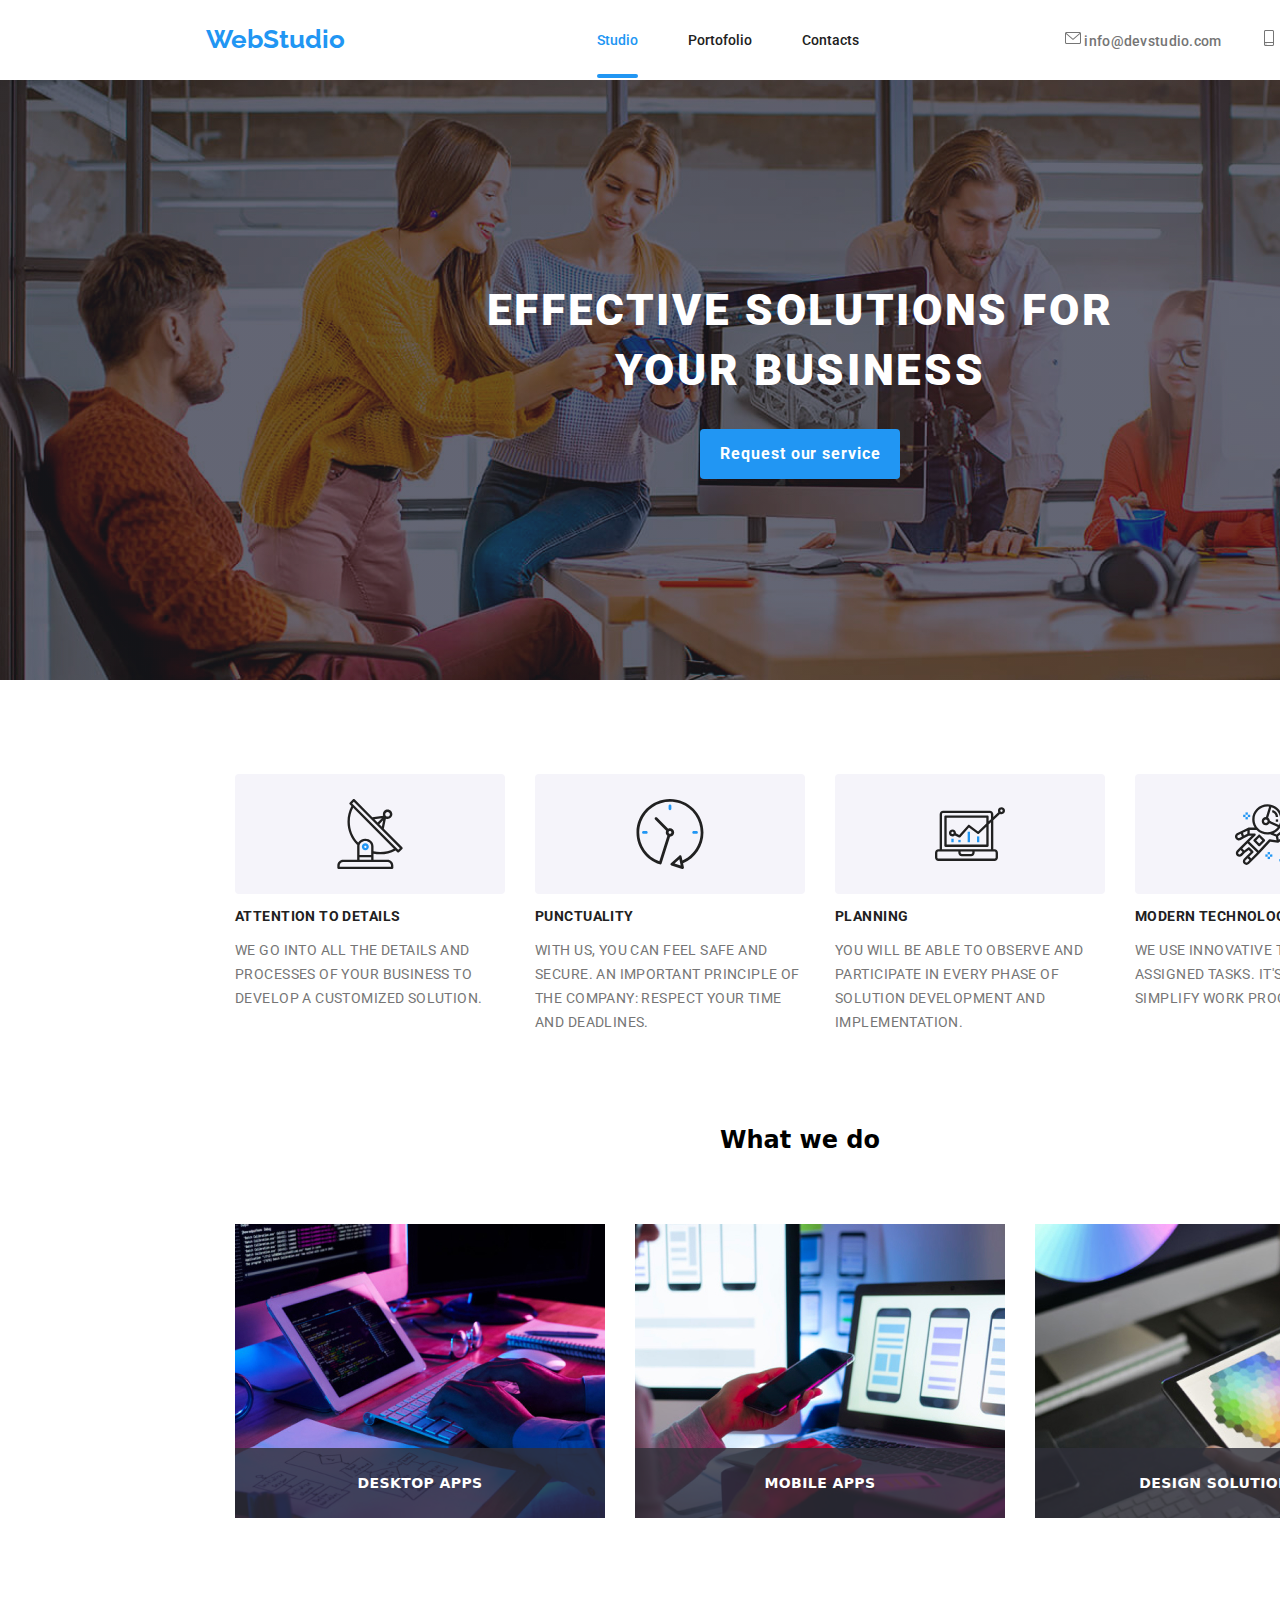
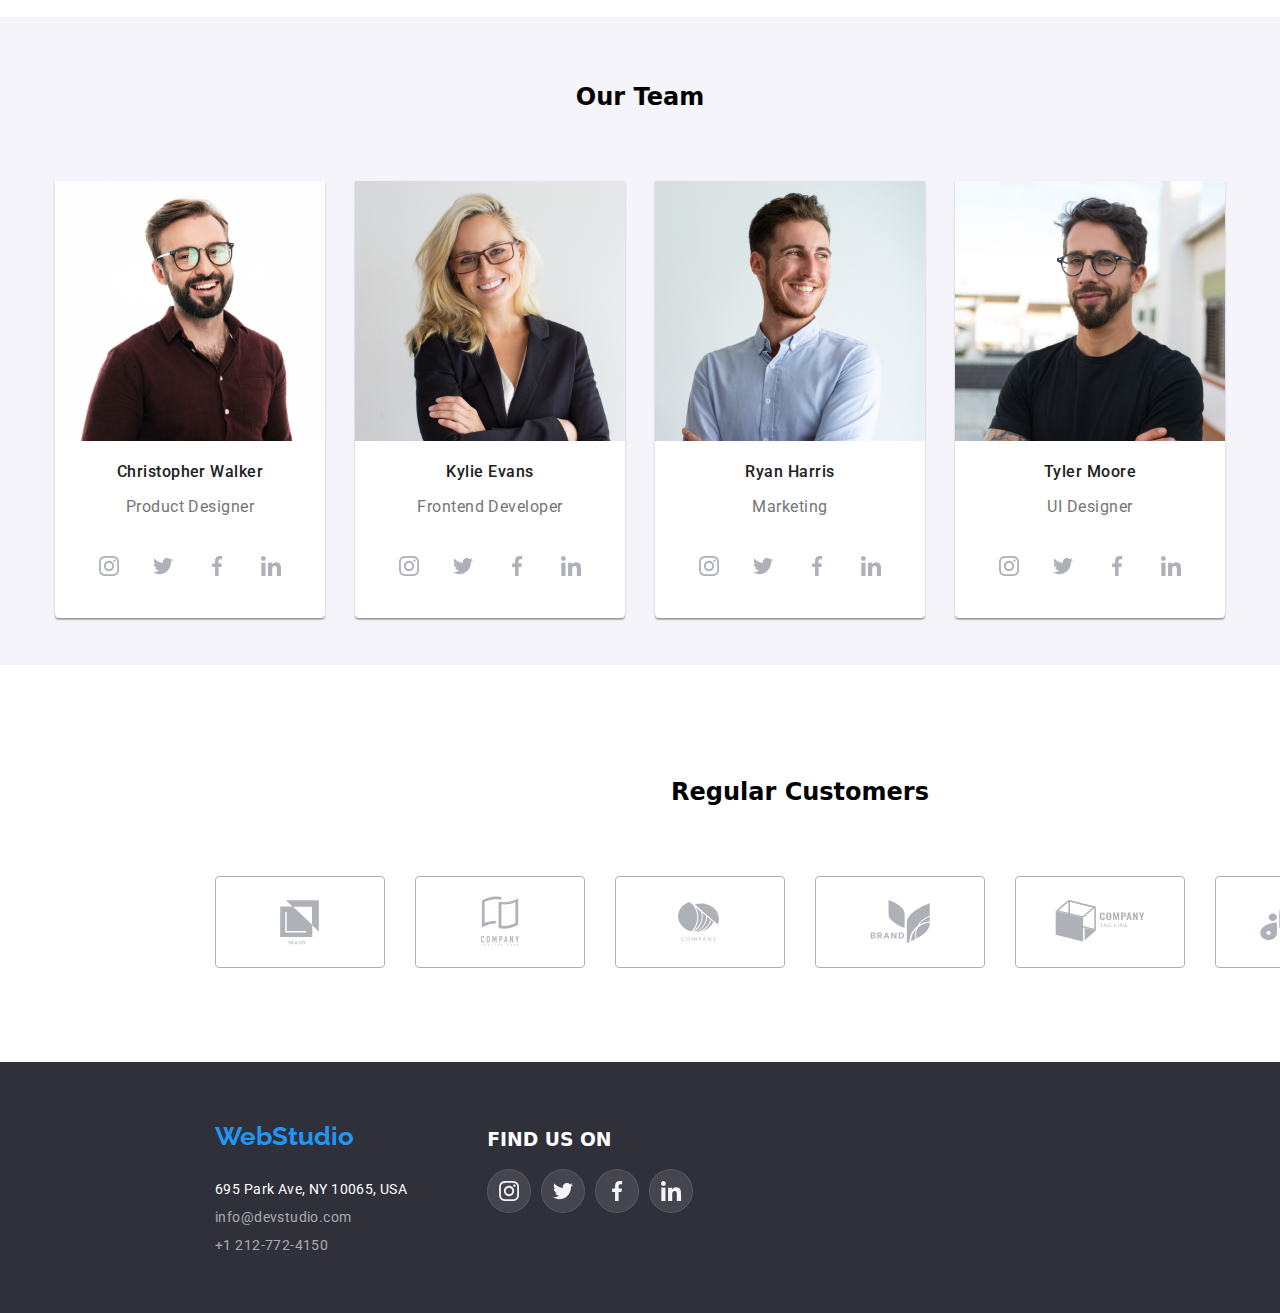
<file: index.html>
<!DOCTYPE html>
<html lang="en">
  <head>
    <meta charset="UTF-8" />
    <meta name="viewport" content="width=device-width, initial-scale=1.0" />
    <link rel="preconnect" href="https://fonts.googleapis.com" />
    <link rel="preconnect" href="https://fonts.gstatic.com" crossorigin />
    <link
      href="https://fonts.googleapis.com/css2?family=Raleway:wght@700&family=Roboto:wght@400;500;700;900&display=swap"
      rel="stylesheet"
    />
    <link rel="stylesheet" href="./css/reset.css" />
    <link rel="stylesheet" href="./css/index.css" />
    <link rel="stylesheet" href="./css/modern-normalize.css" />
    <title>Document</title>
  </head>
  <body>
    <header>
      <div class="container header">
        <a href="index.html" class="logo"> WebStudio </a>

        <nav class="header-navigation">
          <ul>
            <li>
              <a href="index.html" class="header-studio current">Studio</a>
            </li>
            <li>
              <a href="portofolio.html" class="header-portofolio">Portofolio</a>
            </li>
            <li>
              <a href="contacts.html" class="header-contacts">Contacts</a>
            </li>
          </ul>
        </nav>
        <div class="header-address">
          <div class="hover-address">
            <a href="mailto:info@devstudio.com" class="address">
              <svg class="header-icons">
                <use href="./images/icons.svg#icon-envelope"></use>
              </svg>
              info@devstudio.com
            </a>
          </div>
          <div class="hover-address">
            <a href="tel:+1 212-772-4150" class="address">
              <svg class="header-icons">
                <use href="./images/icons.svg#icon-smartphone"></use>
              </svg>
              +1 212-772-4150
            </a>
          </div>
        </div>
      </div>
    </header>

    <main>
      <!--Title section-->

      <div class="title-section">
        <div class="container">
          <div class="title1">
            <h1 class="title">EFFECTIVE SOLUTIONS FOR YOUR BUSINESS</h1>
          </div>
          <div class="title1">
            <button data-modal-open class="button">Request our service</button>
          </div>
        </div>
      </div>

      <!--Details section-->

      <section class="details-section">
        <div class="container full-details-section">
          <div class="details-box">
            <ul class="details">
              <li class="detail1">
                <div class="icon-list">
                  <svg class="icon-details">
                    <use href="./images/icons.svg#icon-antenna"></use>
                  </svg>
                </div>

                <div>
                  <p>ATTENTION TO DETAILS</p>
                </div>
                <span class="detail2">
                  We go into all the details and processes of your business to
                  develop a customized solution.
                </span>
              </li>

              <li class="detail1">
                <div class="icon-list">
                  <svg class="icon-details">
                    <use href="./images/icons.svg#icon-clock"></use>
                  </svg>
                </div>
                <div>
                  <p>PUNCTUALITY</p>
                </div>
                <span class="detail2">
                  With us, you can feel safe and secure. An important principle
                  of the company: respect your time and deadlines.
                </span>
              </li>

              <li class="detail1">
                <div class="icon-list">
                  <svg class="icon-details">
                    <use href="./images/icons.svg#icon-diagram"></use>
                  </svg>
                </div>
                <div>
                  <p>PLANNING</p>
                </div>
                <span class="detail2"
                  >You will be able to observe and participate in every phase of
                  solution development and implementation.</span
                >
              </li>

              <li class="detail1">
                <div class="icon-list">
                  <svg class="icon-details">
                    <use href="./images/icons.svg#icon-astronaut"></use>
                  </svg>
                </div>
                <div>
                  <p>MODERN TECHNOLOGIES</p>
                </div>
                <span class="detail2"
                  >We use innovative tools to solve assigned tasks. It's time to
                  simplify work processes.</span
                >
              </li>
            </ul>
          </div>

          <div class="what-we-do">
            <div class="header-what-we-do">
              <h2>What we do</h2>
            </div>

            <ul class="what-we-do-list">
              <li class="what-we-do-li">
                <img
                  src="./images/what_we_do1.jpg"
                  alt="scrie cod"
                  width="370px"
                  height="294px"
                />
                <p>DESKTOP APPS</p>
              </li>

              <li class="what-we-do-li">
                <img
                  src="./images/what_we_do2.jpg"
                  alt="testeaza aplicatia"
                  width="370px"
                  height="294px"
                />
                <p>Mobile APPS</p>
              </li>

              <li class="what-we-do-li">
                <img
                  src="./images/what_we_do3.jpg"
                  alt="alege culori"
                  width="370px"
                  height="294px"
                />
                <p>DESIGN SOLUTIONS</p>
              </li>
            </ul>
          </div>
        </div>
      </section>

      <!--OUR TEAM section-->

      <section class="our-team-section">
        <div class="container our-team-box">
          <div class="header-our-team">
            <h2>Our Team</h2>
          </div>

          <div class="our-team-images">
            <div class="picture-our-team">
              <img
                src="./images/chris-walker.jpg"
                alt="Christopher Walker"
                width="270px"
              />
              <div>
                <p class="first-under-image">Christopher Walker</p>
                <p class="second-under-image">Product Designer</p>
              </div>
              <div class="icons-list">
                <a
                  href="https://www.instargram.com"
                  class="icon"
                  aria-label="Instagram"
                >
                  <svg>
                    <use href="./images/icons.svg#icon-instagram"></use>
                  </svg>
                </a>
                <a href="https://twitter.com" class="icon" aria-label="Twitter">
                  <svg>
                    <use href="./images/icons.svg#icon-twitter"></use>
                  </svg>
                </a>
                <a
                  href="https://www.facebook.com/"
                  class="icon"
                  aria-label="Facebook"
                >
                  <svg>
                    <use href="./images/icons.svg#icon-facebook"></use>
                  </svg>
                </a>
                <a
                  href="https://www.linkedin.com"
                  class="icon"
                  aria-label="LinkedIn"
                >
                  <svg>
                    <use href="./images/icons.svg#icon-linkedin"></use>
                  </svg>
                </a>
              </div>
            </div>

            <div class="picture-our-team">
              <img
                src="./images/kylie-evans.jpg"
                alt="Kylie Evans"
                width="270px"
              />
              <div>
                <p class="first-under-image">Kylie Evans</p>
                <p class="second-under-image">Frontend Developer</p>
              </div>
              <div class="icons-list">
                <a
                  href="https://www.instargram.com"
                  class="icon"
                  aria-label="Instagram"
                >
                  <svg>
                    <use href="./images/icons.svg#icon-instagram"></use>
                  </svg>
                </a>
                <a href="https://twitter.com" class="icon" aria-label="Twitter">
                  <svg>
                    <use href="./images/icons.svg#icon-twitter"></use>
                  </svg>
                </a>
                <a
                  href="https://www.facebook.com/"
                  class="icon"
                  aria-label="Facebook"
                >
                  <svg>
                    <use href="./images/icons.svg#icon-facebook"></use>
                  </svg>
                </a>
                <a
                  href="https://www.linkedin.com"
                  class="icon"
                  aria-label="LinkedIn"
                >
                  <svg>
                    <use href="./images/icons.svg#icon-linkedin"></use>
                  </svg>
                </a>
              </div>
            </div>

            <div class="picture-our-team">
              <img
                src="./images/ryan-harris.jpg"
                alt="Ryan Harris"
                width="270px"
              />
              <div>
                <p class="first-under-image">Ryan Harris</p>
                <p class="second-under-image">Marketing</p>
              </div>
              <div class="icons-list">
                <a
                  href="https://www.instargram.com"
                  class="icon"
                  aria-label="Instagram"
                >
                  <svg>
                    <use href="./images/icons.svg#icon-instagram"></use>
                  </svg>
                </a>
                <a href="https://twitter.com" class="icon" aria-label="Twitter">
                  <svg>
                    <use href="./images/icons.svg#icon-twitter"></use>
                  </svg>
                </a>
                <a
                  href="https://www.facebook.com/"
                  class="icon"
                  aria-label="Facebook"
                >
                  <svg>
                    <use href="./images/icons.svg#icon-facebook"></use>
                  </svg>
                </a>
                <a
                  href="https://www.linkedin.com"
                  class="icon"
                  aria-label="LinkedIn"
                >
                  <svg>
                    <use href="./images/icons.svg#icon-linkedin"></use>
                  </svg>
                </a>
              </div>
            </div>

            <div class="picture-our-team">
              <img
                src="./images/tyler-moore.jpg"
                alt="Tyler Moore"
                width="270px"
              />
              <div>
                <p class="first-under-image">Tyler Moore</p>
                <p class="second-under-image">UI Designer</p>
              </div>
              <div class="icons-list">
                <a
                  href="https://www.instargram.com"
                  class="icon"
                  aria-label="Instagram"
                >
                  <svg>
                    <use href="./images/icons.svg#icon-instagram"></use>
                  </svg>
                </a>
                <a href="https://twitter.com" class="icon" aria-label="Twitter">
                  <svg>
                    <use href="./images/icons.svg#icon-twitter"></use>
                  </svg>
                </a>
                <a
                  href="https://www.facebook.com/"
                  class="icon"
                  aria-label="Facebook"
                >
                  <svg>
                    <use href="./images/icons.svg#icon-facebook"></use>
                  </svg>
                </a>
                <a
                  href="https://www.linkedin.com"
                  class="icon"
                  aria-label="LinkedIn"
                >
                  <svg>
                    <use href="./images/icons.svg#icon-linkedin"></use>
                  </svg>
                </a>
              </div>
            </div>
          </div>
        </div>
      </section>

      <!--REGULAR CUSTOMERS section-->
      <section>
        <div class="container reg-cx-section">
          <div class="title-reg-cx">
            <h2>Regular Customers</h2>
          </div>

          <div class="svg-reg-cx">
            <div class="svg-bg-dimensions">
              <svg class="svg-dimensions">
                <use href="./images/icons.svg#icon-Logo-1"></use>
              </svg>
            </div>

            <div class="svg-bg-dimensions">
              <svg class="svg-dimensions">
                <use href="./images/icons.svg#icon-Logo-2"></use>
              </svg>
            </div>

            <div class="svg-bg-dimensions">
              <svg class="svg-dimensions">
                <use href="./images/icons.svg#icon-Logo-3"></use>
              </svg>
            </div>

            <div class="svg-bg-dimensions">
              <svg class="svg-dimensions">
                <use href="./images/icons.svg#icon-Logo-4"></use>
              </svg>
            </div>
            <div class="svg-bg-dimensions">
              <svg class="svg-dimensions">
                <use href="./images/icons.svg#icon-Logo-5"></use>
              </svg>
            </div>

            <div class="svg-bg-dimensions">
              <svg class="svg-dimensions">
                <use href="./images/icons.svg#icon-Logo-6"></use>
              </svg>
            </div>
          </div>
        </div>
      </section>
    </main>

    <footer class="footer-section">
      <div class="container footer-section">
        <div class="footer">
          <a href="index.html" class="logo logo-footer"> WebStudio </a>
          <address>
            <div class="footer-address">
              <p class="detailed-address">695 Park Ave, NY 10065, USA</p>
              <a href="mailto:info@devstudio.com" class="footer-mail"
                >info@devstudio.com</a
              >
              <a href="tel:+1 212-772-4150" class="footer-phone"
                >+1 212-772-4150</a
              >
            </div>
          </address>
        </div>

        <div class="social-media-footer">
          <h3>FIND US ON</h3>

          <div class="footer-svg-main">
            <a
              href="https://www.instagram.com"
              class="footer-svg-bg-dimensions"
            >
              <svg class="footer-svg">
                <use href="./images/icons.svg#icon-instagram"></use>
              </svg>
            </a>

            <a href="https://www.twitter.com" class="footer-svg-bg-dimensions">
              <svg class="footer-svg">
                <use href="./images/icons.svg#icon-twitter"></use>
              </svg>
            </a>

            <a href="https://www.facebook.com" class="footer-svg-bg-dimensions">
              <svg class="footer-svg">
                <use href="./images/icons.svg#icon-facebook"></use>
              </svg>
            </a>

            <a href="https://www.linkedin.com" class="footer-svg-bg-dimensions">
              <svg class="footer-svg">
                <use href="./images/icons.svg#icon-linkedin"></use>
              </svg>
            </a>
          </div>
        </div>
      </div>
    </footer>

    <!--Modal-->
    <div class="modal is-hidden" data-modal>
      <div class="modal-content">
        <button class="close-btn" data-modal-close>
          <svg
            xmlns="http://www.w3.org/2000/svg"
            width="18"
            height="18"
            viewBox="0 0 18 18"
            fill="none"
          >
            <path
              d="M15 4.10786L13.8921 3L9.5 7.39214L5.10786 3L4 4.10786L8.39214 8.5L4 12.8921L5.10786 14L9.5 9.60786L13.8921 14L15 12.8921L10.6079 8.5L15 4.10786Z"
              fill="black"
            />
          </svg>
        </button>
      </div>
    </div>

    <script src="./js/modal.js"></script>
  </body>
</html>
</file>
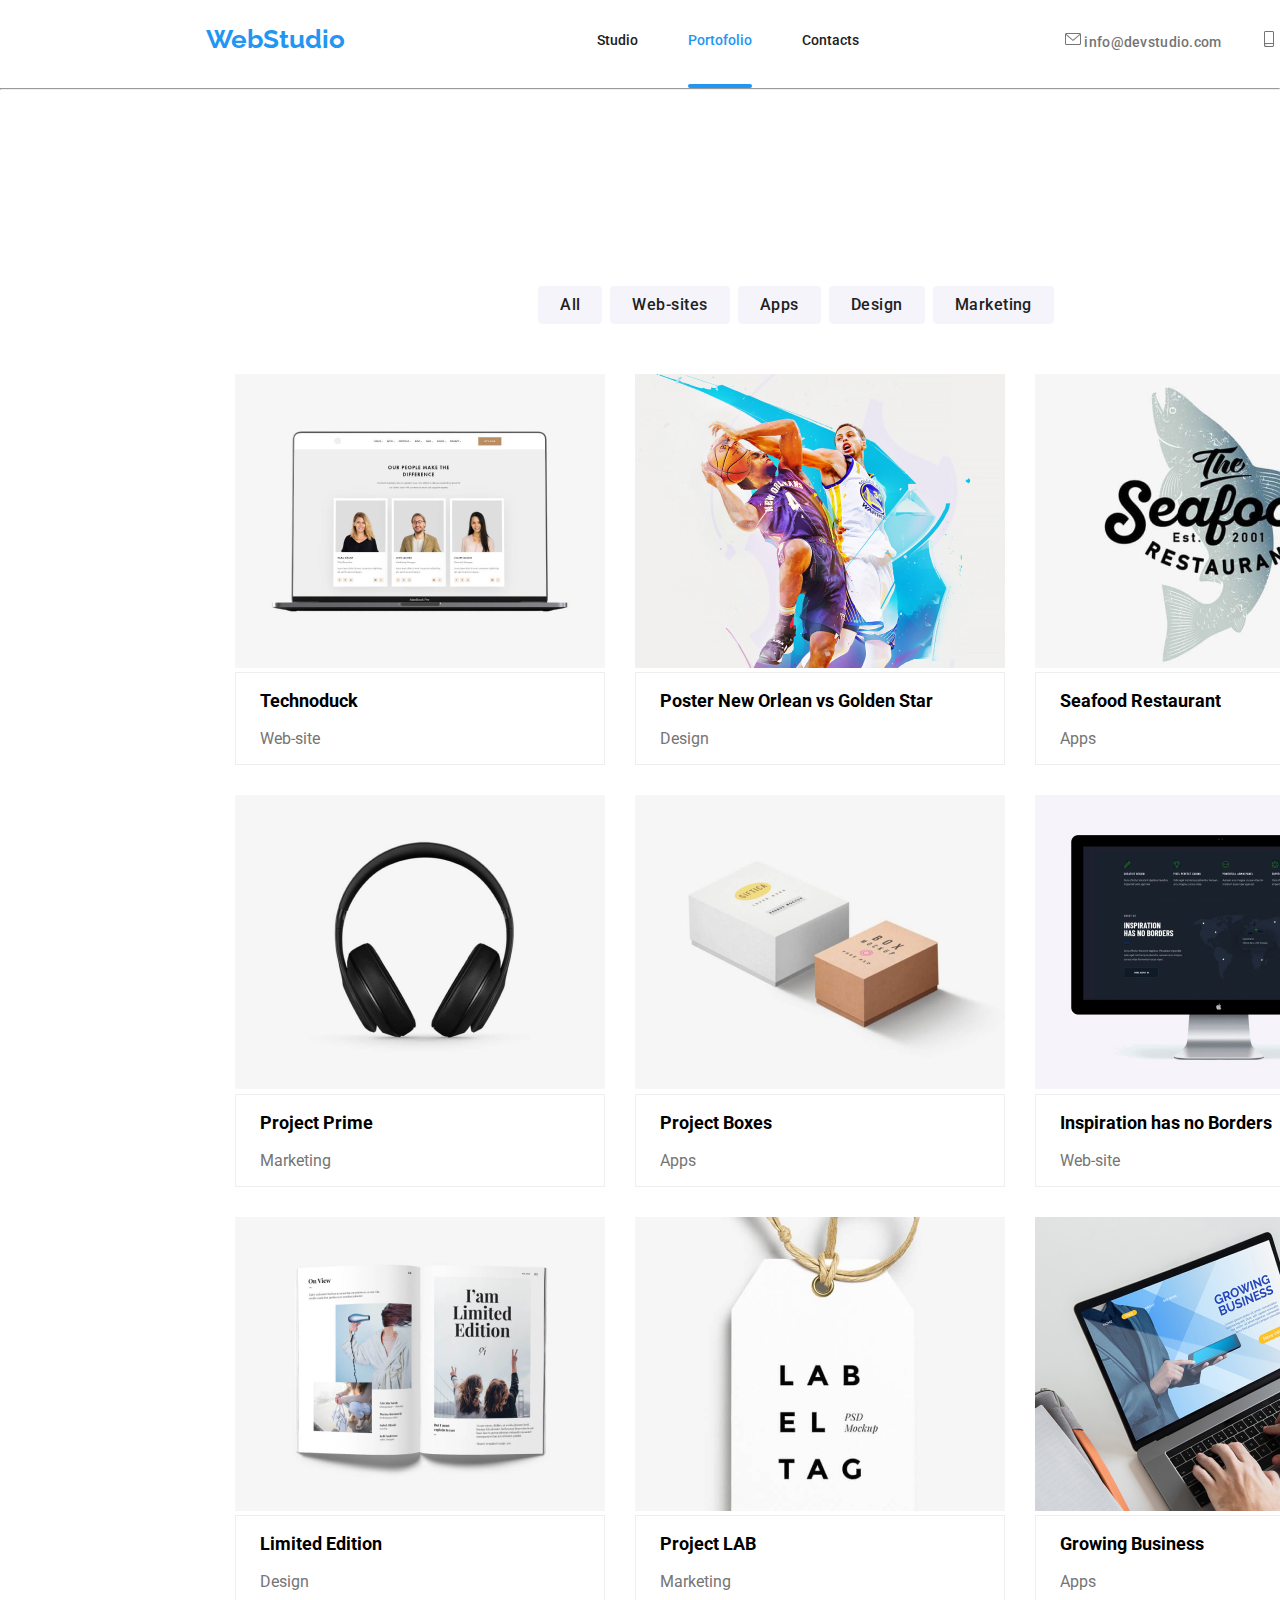
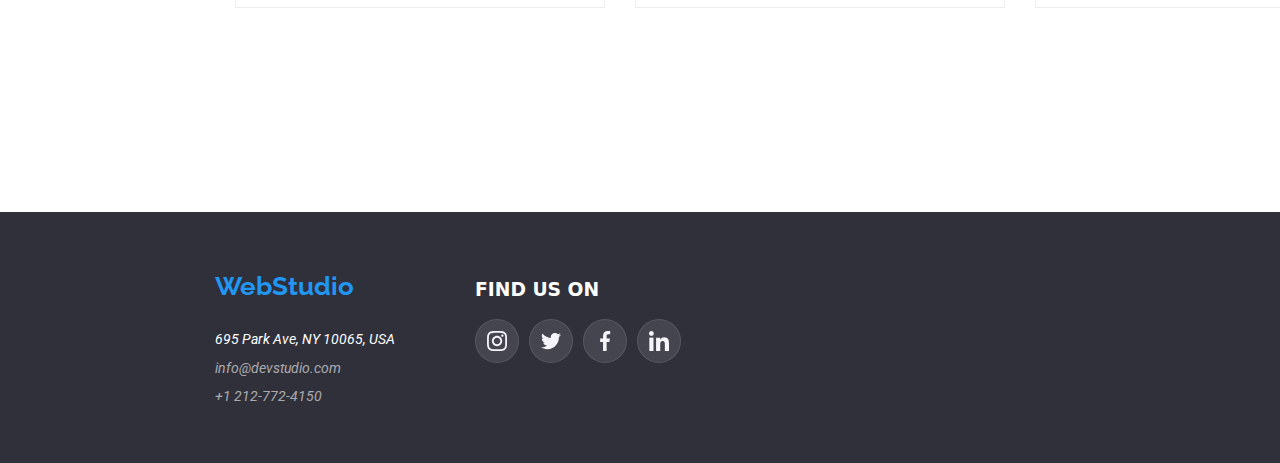
<file: portofolio.html>
<!DOCTYPE html>
<html lang="en">
  <head>
    <meta charset="UTF-8" />
    <meta name="viewport" content="width=device-width, initial-scale=1.0" />
    <link rel="preconnect" href="https://fonts.googleapis.com" />
    <link rel="preconnect" href="https://fonts.gstatic.com" crossorigin />
    <link
      href="https://fonts.googleapis.com/css2?family=Raleway:wght@700&family=Roboto:wght@400;500;700;900&display=swap"
      rel="stylesheet"
    />
    <link rel="stylesheet" href="./css/reset.css" />
    <link rel="stylesheet" href="./css/styles.css" />
    <link rel="stylesheet" href="./css/modern-normalize.css" />
    <title>Portofolio</title>
  </head>
  <body>
    <!--Header section-->
    <header>
      <div class="container header">
        <a href="index.html" class="logo">WebStudio</a>

        <nav class="header-navigation">
          <ul>
            <li><a href="index.html" class="header-studio">Studio</a></li>
            <li>
              <a href="portofolio.html" class="header-portofolio current"
                >Portofolio</a
              >
            </li>
            <li>
              <a href="contacts.html" class="header-contacts">Contacts</a>
            </li>
          </ul>
        </nav>

        <div class="header-address">
          <div>
            <a href="mailto:info@devstudio.com" class="address">
              <svg class="header-icons">
                <use href="/images/icons.svg#icon-envelope"></use>
              </svg>
              info@devstudio.com
            </a>
          </div>
          <div>
            <a href="tel:+1 212-772-4150" class="address">
              <svg class="header-icons">
                <use href="/images/icons.svg#icon-smartphone"></use>
              </svg>
              +1 212-772-4150
            </a>
          </div>
        </div>
      </div>
    </header>
    <hr />
    <main class="section">
      <div class="container">
        <div class="section">
          <!--Buttons section-->
          <nav class="main-buttons">
            <button class="button">All</button>
            <button class="button">Web-sites</button>
            <button class="button">Apps</button>
            <button class="button">Design</button>
            <button class="button">Marketing</button>
          </nav>

          <!--Images section-->
          <div class="main-pic">
            <ul class="images-section">
              <li>
                <div class="box">
                  <img
                    src="./images/technoduck.jpg"
                    alt="laptop"
                    width="370"
                    height="294"
                  />
                  <div class="overlay">
                    <div class="text">
                      Technoduck is a state-of-the-art coronavirus distribution
                      platform. Companies use this platform for digital
                      espionage and attacks on competitors' secure servers.
                    </div>
                  </div>
                </div>
                <div class="border">
                  <p class="first-under-image">Technoduck</p>
                  <p class="second-under-image">Web-site</p>
                </div>
              </li>

              <li>
                <div class="box">
                  <img
                    src="./images/poster.jpg"
                    alt="two men playing basketball"
                    width="370"
                    height="294"
                  />
                  <div class="overlay">
                    <div class="text"></div>
                  </div>
                </div>
                <div class="border">
                  <p class="first-under-image">
                    Poster New Orlean vs Golden Star
                  </p>
                  <p class="second-under-image">Design</p>
                </div>
              </li>

              <li>
                <div class="box">
                  <img
                    src="./images/seafood.jpg"
                    alt="logo of a restaurant"
                    width="370"
                    height="294"
                  />
                  <div class="overlay">
                    <div class="text"></div>
                  </div>
                </div>
                <div class="border">
                  <p class="first-under-image">Seafood Restaurant</p>
                  <p class="second-under-image">Apps</p>
                </div>
              </li>

              <li>
                <div class="box">
                  <img
                    src="./images/project-prime.jpg"
                    alt="headset"
                    width="370"
                    height="294"
                  />
                  <div class="overlay">
                    <div class="text"></div>
                  </div>
                </div>
                <div class="border">
                  <p class="first-under-image">Project Prime</p>
                  <p class="second-under-image">Marketing</p>
                </div>
              </li>

              <li>
                <div class="box">
                  <img
                    src="./images/project-boxes.jpg"
                    alt="two boxes"
                    width="370"
                    height="294"
                  />
                  <div class="overlay">
                    <div class="text"></div>
                  </div>
                </div>
                <div class="border">
                  <p class="first-under-image">Project Boxes</p>
                  <p class="second-under-image">Apps</p>
                </div>
              </li>

              <li>
                <div class="box">
                  <img
                    src="./images/inspiration-has-no-borders.jpg"
                    alt="monitor"
                    width="370"
                    height="294"
                  />
                  <div class="overlay">
                    <div class="text"></div>
                  </div>
                </div>
                <div class="border">
                  <p class="first-under-image">Inspiration has no Borders</p>
                  <p class="second-under-image">Web-site</p>
                </div>
              </li>

              <li>
                <div class="box">
                  <img
                    src="./images/limited-edition.jpg"
                    alt="open book"
                    width="370"
                    height="294"
                  />
                  <div class="overlay">
                    <div class="text"></div>
                  </div>
                </div>
                <div class="border">
                  <p class="first-under-image">Limited Edition</p>
                  <p class="second-under-image">Design</p>
                </div>
              </li>

              <li>
                <div class="box">
                  <img
                    src="./images/project-lab.jpg"
                    alt="a tag"
                    width="370"
                    height="294"
                  />
                  <div class="overlay">
                    <div class="text"></div>
                  </div>
                </div>
                <div class="border">
                  <p class="first-under-image">Project LAB</p>
                  <p class="second-under-image">Marketing</p>
                </div>
              </li>

              <li>
                <div class="box">
                  <img
                    src="./images/growing-business.jpg"
                    alt="writing on laptop"
                    width="370"
                    height="294"
                  />
                  <div class="overlay">
                    <div class="text"></div>
                  </div>
                </div>

                <div class="border">
                  <p class="first-under-image">Growing Business</p>
                  <p class="second-under-image">Apps</p>
                </div>
              </li>
            </ul>
          </div>
        </div>
      </div>
    </main>
    <!--Footer section-->

    <footer class="footer-background-fullwidth">
      <div class="container footer-section">
        <div class="footer">
          <a href="index.html" class="logo logo-footer"> WebStudio </a>
          <address class="address-info">
            <div>
              <p class="detailed-address">695 Park Ave, NY 10065, USA</p>
              <div class="footer-mail">
                <a
                  href="mailto:info@devstudio.com"
                  class="address footer-address"
                  >info@devstudio.com</a
                >
              </div>
              <div>
                <a href="tel:+1-212-772-4150" class="address footer-address"
                  >+1 212-772-4150</a
                >
              </div>
            </div>
          </address>
        </div>

        <div class="social-media-footer">
          <h3>FIND US ON</h3>

          <div class="footer-svg-main">
            <a
              href="https://www.instagram.com"
              class="footer-svg-bg-dimensions"
            >
              <svg class="footer-svg">
                <use href="./images/icons.svg#icon-instagram"></use>
              </svg>
            </a>

            <a href="https://www.twitter.com" class="footer-svg-bg-dimensions">
              <svg class="footer-svg">
                <use href="./images/icons.svg#icon-twitter"></use>
              </svg>
            </a>

            <a href="https://www.facebook.com" class="footer-svg-bg-dimensions">
              <svg class="footer-svg">
                <use href="./images/icons.svg#icon-facebook"></use>
              </svg>
            </a>

            <a href="https://www.linkedin.com" class="footer-svg-bg-dimensions">
              <svg class="footer-svg">
                <use href="./images/icons.svg#icon-linkedin"></use>
              </svg>
            </a>
          </div>
        </div>
      </div>
    </footer>
  </body>
</html>
</file>
<file: css/index.css>
:root {
  --font-family: "Roboto", sans-serif;
  --upper-font-weight: 500;
  --big-font-weight: 700;
  --small-font-weight: 400;
  --most-color: #212121;
  --small-color: #757575;
  --hover-color: #2196f3;
  --social-icons-bg-color: #ffffff;
  --social-icons-color: #afb1b8;
  --social-icons-bg-hover: #2196f3;
}

ul {
  list-style-type: none;
}

.logo {
  font-size: 26px;
  font-family: Raleway;
  font-weight: var(--big-font-weight);
  color: #2196f3;
  width: 145px;
  height: 31px;
}

.header-portofolio,
.header-studio,
.header-contacts {
  color: #212121;
  font-size: 14px;
  font-family: var(--font-family);
  font-weight: var(--upper-font-weight);
  line-height: normal;
}

.header-studio:hover,
.header-studio:focus,
.header-portofolio:hover,
.header-portofolio:focus,
.header-contacts:hover,
.header-contacts:focus {
  color: var(--hover-color);
}

.address {
  color: var(--small-color);
  font-family: Roboto;
  font-size: 14px;
  font-style: normal;
  font-weight: 500;
  line-height: normal;
  letter-spacing: 0.28px;
}

.address:hover,
.address:focus {
  color: var(--hover-color);
}

.hover-address:hover,
.hover-address:focus {
  color: var(--hover-color);
}

.address .header-icons:hover,
.address .header-icons:focus {
  color: var(--hover-color);
}

.footer-phone:hover,
.footer-phone:focus,
.footer-mail:hover,
.footer-mail:focus {
  color: var(--hover-color);
}

.title {
  color: #fff;
  text-align: center;
  font-family: var(--font-family);
  font-size: 44px;
  font-style: normal;
  font-weight: 900;
  line-height: 60px; /* 136.364% */
  letter-spacing: 2.64px;
  text-transform: uppercase;
  height: 120px;
  width: 696px;
  margin-top: 200px;
}

.button {
  color: #fff;
  background-color: #2196f3;
  text-align: center;
  font-family: var(--font-family);
  font-size: 16px;
  font-style: normal;
  font-weight: var(--big-font-weight);
  line-height: 30px; /* 187.5% */
  letter-spacing: 0.96px;
  cursor: pointer;
  border-width: 0;
  border-radius: 4px;
  border-color: #2196f3;
  outline: none;
  padding: 10px 19px 10px 20px;
}

.details .detail1 {
  color: var(--most-color);
  font-family: var(--font-family);
  font-size: 14px;
  font-style: normal;
  font-weight: var(--big-font-weight);
  line-height: normal;
  letter-spacing: 0.42px;
  text-transform: uppercase;
}

.details .detail2 {
  display: flex;
  color: var(--small-color);
  font-family: var(--font-family);
  font-size: 14px;
  font-style: normal;
  font-weight: var(--small-font-weight);
  line-height: 24px; /* 171.429% */
  letter-spacing: 0.42px;
  width: 270px;
  height: 75px;
  flex-shrink: 0;
}

.first-under-image {
  color: var(--most-color);
  text-align: center;
  font-family: var(--font-family);
  font-size: 16px;
  font-style: normal;
  font-weight: var(--upper-font-weight);
  line-height: normal;
  letter-spacing: 0.48px;
}

.second-under-image {
  color: var(--small-color);
  text-align: center;
  font-family: var(--font-family);
  font-size: 16px;
  font-style: normal;
  font-weight: var(--small-font-weight);
  line-height: normal;
  letter-spacing: 0.48px;
}

.detailed-address {
  color: #fff;
  font-family: var(--font-family);
  font-size: 14px;
  font-style: normal;
  font-weight: var(--small-font-weight);
  line-height: normal;
  letter-spacing: 0.42px;
}

.footer-mail {
  color: rgba(255, 255, 255, 0.6);
  font-family: var(--font-family);
  font-size: 14px;
  font-style: normal;
  font-weight: var(--small-font-weight);
  line-height: 16px; /* 114.286% */
  letter-spacing: 0.42px;
}

.footer-phone {
  color: rgba(255, 255, 255, 0.6);
  font-family: var(--font-family);
  font-size: 14px;
  font-style: normal;
  font-weight: var(--small-font-weight);
  line-height: 16px; /* 114.286% */
  letter-spacing: 0.42px;
}

.title-section {
  background: linear-gradient(rgba(47, 48, 58, 0.4), rgba(47, 48, 58, 0.4)),
    url("../images/bg-pg-1.jpg");
  height: 600px;
}

.our-team-section {
  background-color: #f5f4fa;
  height: 648px;
}

.footer-section {
  background-color: #2f303a;
  height: 251px;
}

.container {
  width: 1600px;
  margin: 0 auto;
}

.header {
  display: flex;
  justify-content: space-evenly;
  align-items: center;
  height: 80px;
}

.header .header-navigation ul {
  display: flex;
  align-items: baseline;
}

.header-studio {
  margin-right: 50px;
}

.header-portofolio {
  margin: 0px 50px 0px 0px;
}

.header-address {
  display: flex;
  justify-content: center;
  align-items: center;
  gap: 40px;
}

.title1 {
  display: flex;
  justify-content: center;
  align-items: center;
}

.full-details-section {
  display: flex;
  flex-direction: column;
}

.full-details-section .details-box ul {
  display: flex;
  align-items: center;
  justify-content: center;
  margin-top: 94px;
  margin-bottom: 94px;
  gap: 30px;
}

.full-details-section .what-we-do .header-what-we-do {
  display: flex;
  align-items: center;
  justify-content: center;
}

.full-details-section .what-we-do ul {
  display: flex;
  justify-content: center;
  margin-top: 50px;
  margin-bottom: 94px;
  gap: 30px;
}

.our-team-section {
  display: flex;
}

.our-team-section .our-team-box {
  display: flex;
  flex-direction: column;
  align-items: center;
  justify-content: center;
}

.header-our-team {
  margin-bottom: 50px;
}

.our-team-images {
  display: flex;
  gap: 30px;
}

.footer {
  display: flex;
  flex-direction: column;
}

.logo-footer {
  margin: 60px 0px 28px 215px;
}

.detailed-address {
  margin: 0px;
}

.footer-mail {
  display: flex;
  padding: 12px 0px;
}

.footer-address {
  display: flex;
  flex-direction: column;
  margin-left: 215px;
}

.picture-our-team {
  border-radius: 0px 0px 4px 4px;
  background: #fff;

  /* material shadow v1 */
  box-shadow: 0px 2px 1px 0px rgba(0, 0, 0, 0.2),
    0px 1px 1px 0px rgba(0, 0, 0, 0.14), 0px 1px 3px 0px rgba(0, 0, 0, 0.12);
}

.header-icons {
  width: 16px;
  height: 16px;
  color: #757575;
  gap: 10px;
}

.icons-list {
  display: flex;
  margin-top: 28px;
  gap: 10px;
  justify-content: center;
  margin-bottom: 30px;
}

.icons-list .icon {
  width: 44px;
  height: 44px;
  background-color: var(--social-icons-bg-color);
  display: flex;
  justify-content: center;
  align-items: center;
  border-radius: 22px;
  color: var(--social-icons-color);
}

.icons-list .icon:hover,
.icons-list .icon:focus {
  background-color: var(--social-icons-bg-hover);
  color: #ffffff;
  transition: color 250ms cubic-bezier(0.4, 0, 0.2, 1);
  transition: background-color 250ms cubic-bezier(0.4, 0, 0.2, 1);
}

.icons-list .icon svg {
  width: 20px;
  height: 20px;
}

.icon-list {
  width: 270px;
  height: 120px;
  flex-shrink: 0;
  display: flex;
  justify-content: center;
  align-items: center;
  border-radius: 4px;
  background: #f5f4fa;
  gap: 30px;
}

.icon-list .icon-details {
  width: 70px;
  height: 70px;
}

.title-reg-cx {
  display: flex;
  justify-content: center;
  flex-wrap: wrap;
  align-content: center;
  margin-top: 94px;
  margin-bottom: 50px;
}

.svg-reg-cx {
  display: flex;
  justify-content: center;
  margin-bottom: 94px;
  gap: 30px;
}

.svg-dimensions {
  width: 106px;
  height: 100px;
  color: #afb1b8;
}

.svg-bg-dimensions {
  width: 170px;
  height: 92px;
  display: flex;
  justify-content: center;
  align-items: center;
  border-radius: 4px;
  border: 1px solid #afb1b8;
}

.svg-bg-dimensions .svg-dimensions:hover,
.svg-bg-dimensions .svg-dimensions:focus {
  color: var(--hover-color);
}

.footer-section {
  display: flex;
}

.social-media-footer {
  color: #fff;
  margin-top: 48px;
  margin-left: 80px;
}

.footer-svg-main {
  display: flex;
  gap: 10px;
}

.footer-svg-bg-dimensions {
  color: #f5f4fa;
  width: 44px;
  height: 44px;
  display: flex;
  justify-content: center;
  align-items: center;
  border-radius: 22px;
  border: 1px solid rgba(255, 255, 255, 0.1);
  background-color: rgba(255, 255, 255, 0.1);
}

.footer-svg {
  width: 20px;
  height: 20px;
}

.footer-svg-bg-dimensions:hover,
.footer-svg-bg-dimensions:focus {
  background-color: #2196f3;
  color: #fff;
  transition: background-color 250ms cubic-bezier(0.4, 0, 0.2, 1);
}

a {
  text-decoration: none;
  transition: color 250ms cubic-bezier(0.4, 0, 0.2, 1);
}

svg {
  transition: color 250ms cubic-bezier(0.4, 0, 0.2, 1);
}

.what-we-do-li {
  position: relative;
}

.what-we-do-list > li > p {
  position: absolute;
  bottom: 5px;
  margin: 0;
  width: 100%;
  padding-top: 27px;
  padding-bottom: 27px;
  color: #fff;
  text-align: center;
  font-size: 14px;
  font-weight: 700;
  letter-spacing: 0.42px;
  text-transform: uppercase;
  background: rgba(47, 48, 58, 0.8);
}

.current {
  position: relative;
  color: #2196f3;
}

.current::after {
  content: "";
  position: absolute;
  left: 0;
  bottom: -30px;
  height: 4px;
  background-color: #2196f3;
  border-radius: 2px;
  width: 100%;
}

/*MODAL*/

.modal {
  position: fixed;
  top: 0;
  left: 0;
  width: 100vw;
  height: 100vh;
  display: flex;
  justify-content: center;
  align-items: center;
  background-color: rgba(0, 0, 0, 0.2);
  transition: 1s linear;
}

.modal-content {
  padding: 16px;
  background-color: #fff;
  width: 528px;
  margin: 0 auto;
  height: 581px;
  position: relative;
  border-radius: 4px;
}

.is-hidden {
  visibility: hidden;
  opacity: 0;
  pointer-events: none;
  transition: 1s linear;
}

.close-btn {
  width: 30px;
  height: 30px;
  padding: 0;
  background-color: #fff;
  border: 1px solid rgba(0, 0, 0, 0.1);
  border-radius: 50%;
  position: absolute;
  right: 8px;
  top: 8px;
  cursor: pointer;
}
</file>
<file: css/styles.css>
:root {
  --font-family: "Roboto", sans-serif;
  --upper-font-weight: 500;
  --big-font-weight: 700;
  --small-font-weight: 400;
  --most-color: #212121;
  --small-color: #757575;
  --hover-color: #2196f3;
}

ul {
  list-style-type: none;
}

.logo {
  font-size: 26px;
  font-family: Raleway;
  font-weight: var(--big-font-weight);
  color: #2196f3;
  width: 145px;
  height: 31px;
}

.header-studio,
.header-contacts,
.header-portofolio {
  color: var(--most-color);
  font-size: 14px;
  font-family: var(--font-family);
  font-weight: var(--upper-font-weight);
}

.header-studio:hover,
.header-studio:focus,
.header-portofolio:hover,
.header-portofolio:focus,
.header-contacts:hover,
.header-contacts:focus {
  color: var(--hover-color);
}

.body-section {
  font-family: var(--font-family);
  color: var(--most-color);
}

.header-address {
  font-family: Roboto;
  font-size: 14px;
  font-style: normal;
  font-weight: 500;
  line-height: normal;
  letter-spacing: 0.28px;
}

.address {
  color: var(--small-color);
}

.footer-address {
  color: rgba(255, 255, 255, 0.6);
  font-size: 14px;
  font-weight: var(--small-font-weight);
}

.address:hover,
.address:focus {
  color: #2196f3;
}

.header-address {
  display: flex;
  justify-content: center;
  align-items: center;
  gap: 40px;
}

.images-section .first-under-image {
  font-size: 18px;
  font-family: var(--font-family);
  font-weight: var(--big-font-weight);
  margin-left: 24px;
}

.images-section .second-under-image {
  color: var(--small-color);
  font-size: 16px;
  font-family: var(--font-family);
  font-weight: var(--small-font-weight);
  margin-left: 24px;
}

.container {
  width: 1600px;
  margin: 0 auto;
}

.header {
  display: flex;
  justify-content: space-evenly;
  align-items: center;
  height: 80px;
}

.header .header-navigation ul {
  display: flex;
  align-items: baseline;
}

.header-studio {
  margin-right: 50px;
}

.header-portofolio {
  margin: 0px 50px 0px 0px;
}

.mail {
  margin-right: 40px;
}

.section {
  padding: 94px 0px;
}

.main-buttons {
  display: flex;
  justify-content: center;
  margin-bottom: 50px;
}

.button:hover,
.button:focus {
  background-color: #2196f3;
  color: #fff;
  box-shadow: 0px 2px 1px 0px rgba(0, 0, 0, 0.2),
    0px 1px 1px 0px rgba(0, 0, 0, 0.14), 0px 1px 3px 0px rgba(0, 0, 0, 0.12);
  transition: background-color 250ms cubic-bezier(0.4, 0, 0.2, 1);
}

.button {
  color: #212121;
  text-align: center;
  font-family: Roboto;
  font-size: 16px;
  font-style: normal;
  font-weight: 500;
  line-height: 26px; /* 162.5% */
  letter-spacing: 0.48px;
  margin-right: 8px;
  cursor: pointer;
  border-width: 0;
  border-radius: 4px;
  border-color: #f5f4fa;
  background: #f5f4fa;
  outline: none;
  padding: 6px 22px;
}

.main-pic ul {
  display: flex;
  flex-wrap: wrap;
  gap: 30px;
  justify-content: center;
}

.address-info {
  color: #fff;
  font-size: 14px;
  font-family: var(--font-family);
  font-weight: var(--small-font-weight);
  margin: 0px 0px 0px 215px;
}

.footer {
  display: flex;
  flex-direction: column;
}

.footer-background-fullwidth {
  background: #2f303a;
  height: 251px;
}

.logo-footer {
  margin: 60px 0px 28px 215px;
}

.footer-mail {
  display: flex;
  padding: 12px 0px;
}

.detailed-address {
  margin: 0px;
}

.border {
  border: 1px solid #eee;
  background: #fff;
}

.header-icons {
  width: 16px;
  height: 16px;
  color: #757575;
  gap: 10px;
}

.footer-section {
  display: flex;
}

.social-media-footer {
  color: #fff;
  margin-top: 48px;
  margin-left: 80px;
}

.footer-svg-main {
  display: flex;
  gap: 10px;
}

.footer-svg-bg-dimensions {
  color: #f5f4fa;
  width: 44px;
  height: 44px;
  display: flex;
  justify-content: center;
  align-items: center;
  border-radius: 22px;
  border: 1px solid rgba(255, 255, 255, 0.1);
  background-color: rgba(255, 255, 255, 0.1);
}

.footer-svg {
  width: 20px;
  height: 20px;
}

.footer-svg-bg-dimensions:hover,
.footer-svg-bg-dimensions:focus {
  background-color: #2196f3;
  color: #fff;
}

.main-pic li:hover {
  box-shadow: 5px 5px 10px rgba(0, 0, 0, 0.3);
  transition: box-shadow 250ms cubic-bezier(0.4, 0, 0.2, 1);
}

a {
  text-decoration: none;
  transition: color 250ms cubic-bezier(0.4, 0, 0.2, 1);
}

.box {
  position: relative;
  width: 100%;
}

.overlay {
  position: absolute;
  bottom: 0;
  left: 0;
  right: 0;
  background: rgba(33, 150, 243, 0.9);
  overflow: hidden;
  width: 100%;
  height: 0;
  transition: 0.5s ease;
}

.box:hover .overlay {
  width: 100%;
  height: 100%;
  flex-shrink: 0;
}

.text {
  color: #fff;
  font-family: Roboto;
  font-size: 18px;
  font-style: normal;
  font-weight: 400;
  line-height: 28px;
  letter-spacing: 0.54px;
  position: absolute;
  top: 50%;
  left: 50%;
  transform: translate(-50%, -50%);
  text-align: center;
}

.current {
  position: relative;
  color: #2196f3;
}

.current::after {
  content: "";
  position: absolute;
  left: 0;
  bottom: -40px;
  height: 4px;
  background-color: #2196f3;
  border-radius: 2px;
  width: 100%;
}
</file>
